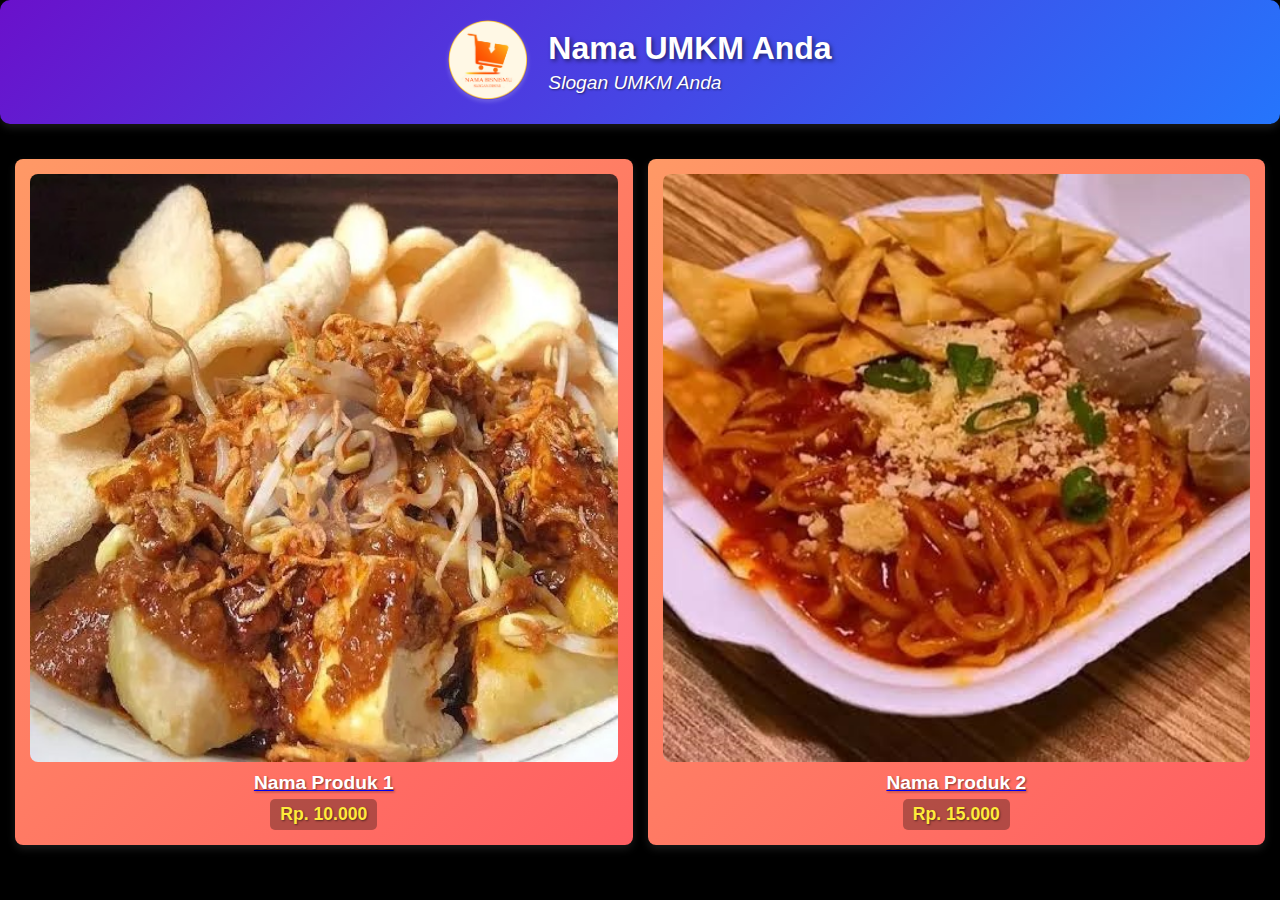
<file: index.html>
<!DOCTYPE html>
<html lang="id">
<head>
    <meta charset="UTF-8">
    <meta name="viewport" content="width=device-width, initial-scale=1.0">
    <title>Katalog Produk UMKM</title>
    <link rel="stylesheet" href="style.css">
</head>
<body>
    <header class="header-umkm">
        <div class="logo-umkm">
            <img src="images/logo-umkm.png" alt="Logo UMKM">
        </div>
        <div class="nama-umkm">
            <h1>Nama UMKM Anda</h1>
            <p>Slogan UMKM Anda</p>
        </div>
    </header>
    <div class="grid-container">
        <div class="grid-item">
            <a href="produk1.html">
                <div class="image-container">
                    <img src="images/produk1.jpg" alt="Produk 1">
                </div>
                <div class="product-info">
                    <h3>Nama Produk 1</h3>
                    <p class="price">Rp. 10.000</p>
                </div>
            </a>
        </div>
        <div class="grid-item">
            <a href="produk2.html">
                <div class="image-container">
                    <img src="images/produk2.jpg" alt="Produk 2">
                </div>
                <div class="product-info">
                    <h3>Nama Produk 2</h3>
                    <p class="price">Rp. 15.000</p>
                </div>
            </a>
        </div>
        <!-- Ulangi struktur yang sama untuk produk lainnya -->
    </div>
</body>
</html>
</file>
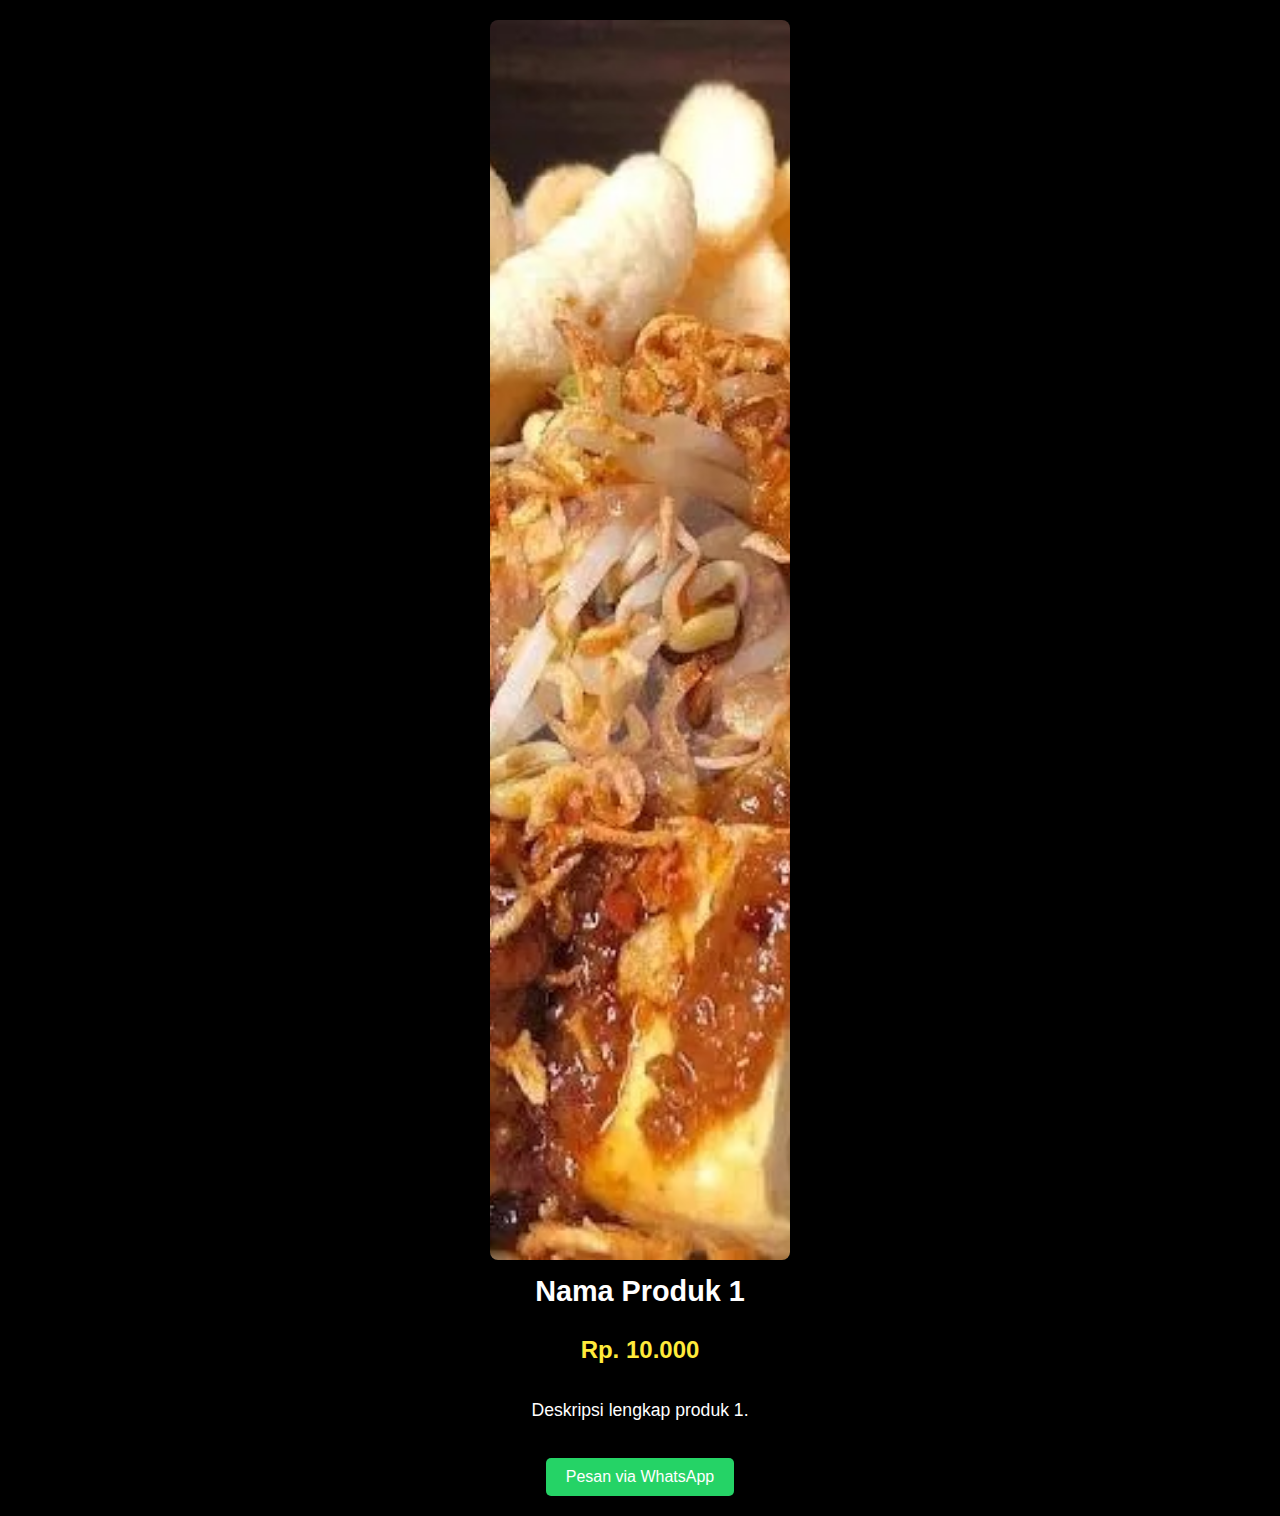
<file: produk1.html>
<!DOCTYPE html>
<html lang="id">
<head>
    <meta charset="UTF-8">
    <meta name="viewport" content="width=device-width, initial-scale=1.0">
    <title>Detail Produk 1</title>
    <link rel="stylesheet" href="style.css">
</head>
<body>
    <div class="detail-produk">
        <div class="image-container">
            <img src="images/produk1.jpg" alt="Produk 1">
        </div>
        <div class="product-info">
            <h2>Nama Produk 1</h2>
            <p class="price">Rp. 10.000</p>
            <p class="description">Deskripsi lengkap produk 1.</p>
        </div>
        <a href="https://wa.me/nomorwhatsapp?text=Saya%20ingin%20memesan%20Produk%201" target="_blank" class="btn-wa">Pesan via WhatsApp</a>
    </div>
</body>
</html>
</file>
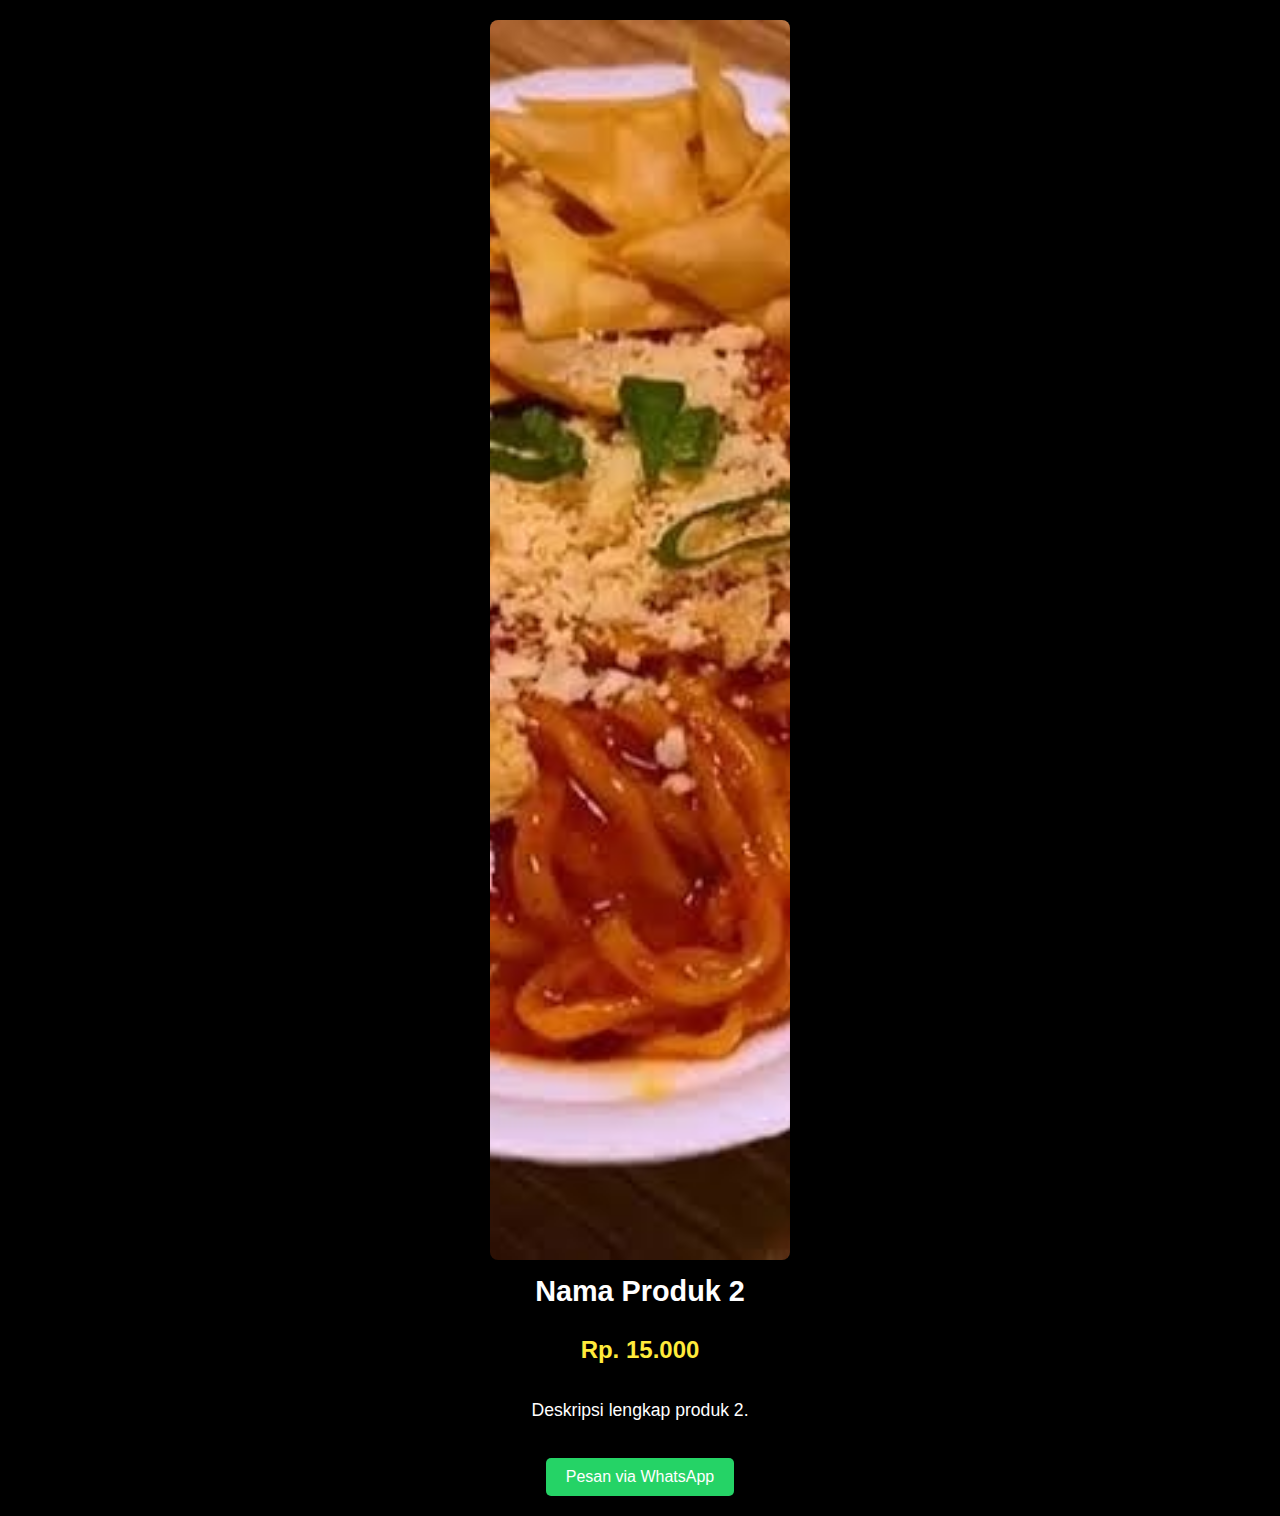
<file: produk2.html>
<!DOCTYPE html>
<html lang="id">
<head>
    <meta charset="UTF-8">
    <meta name="viewport" content="width=device-width, initial-scale=1.0">
    <title>Detail Produk 2</title>
    <link rel="stylesheet" href="style.css">
</head>
<body>
    <div class="detail-produk">
    <div class="image-container">
        <img src="images/produk2.jpg" alt="Produk 2">
    </div>
    <div class="product-info">
        <h2>Nama Produk 2</h2>
        <p class="price">Rp. 15.000</p>
        <p class="description">Deskripsi lengkap produk 2.</p>
    </div>
    <a href="https://wa.me/nomorwhatsapp?text=Saya%20ingin%20memesan%20Produk%201" target="_blank" class="btn-wa">Pesan via WhatsApp</a>
</div>
</body>
</html>
</file>
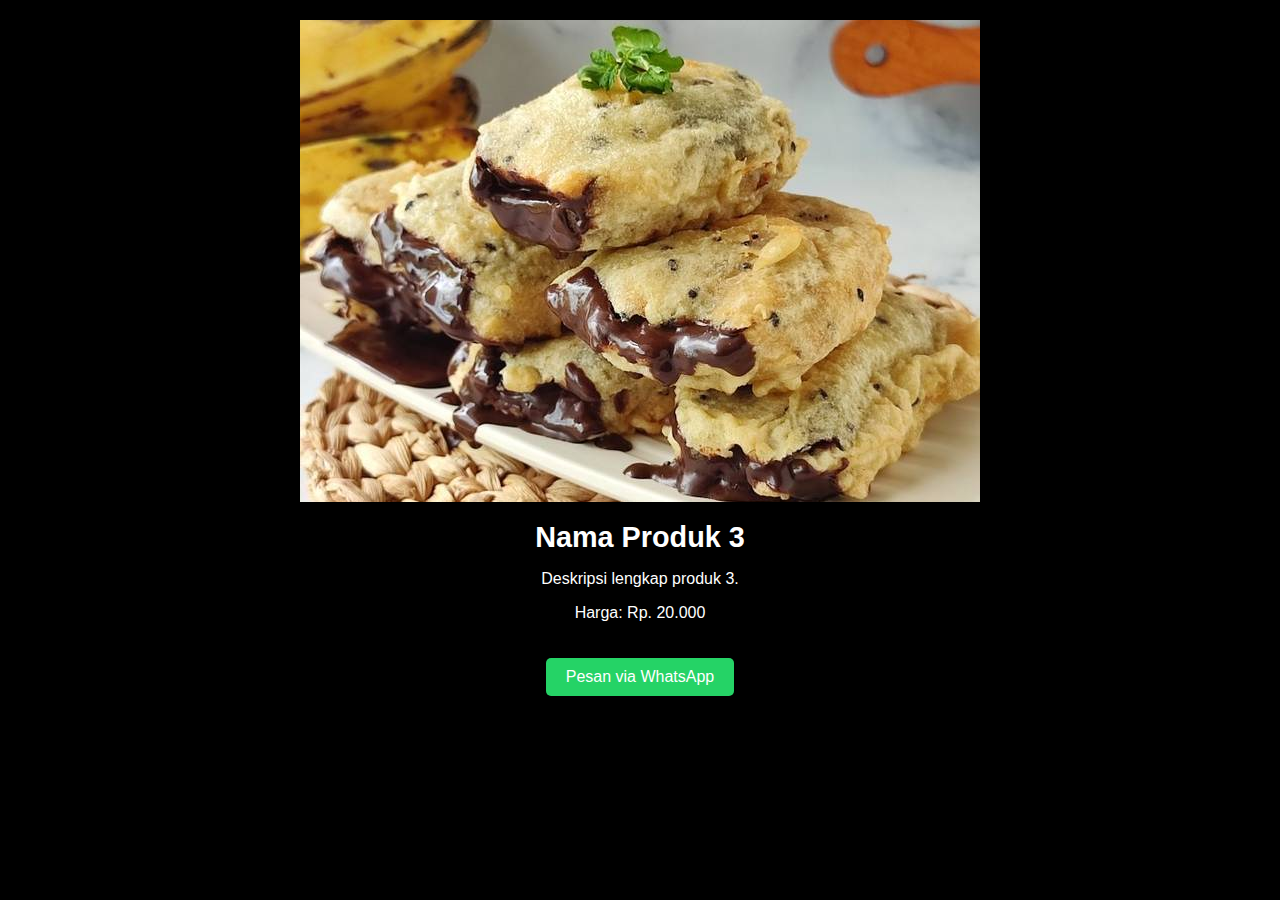
<file: produk3.html>
<!DOCTYPE html>
<html lang="id">
<head>
    <meta charset="UTF-8">
    <meta name="viewport" content="width=device-width, initial-scale=1.0">
    <title>Detail Produk 3</title>
    <link rel="stylesheet" href="style.css">
</head>
<body>
    <div class="detail-produk">
        <img src="images/produk3.jpg" alt="Produk 3">
        <h2>Nama Produk 3</h2>
        <p>Deskripsi lengkap produk 3.</p>
        <p>Harga: Rp. 20.000</p>
        <a href="https://wa.me/nomorwhatsapp?text=Saya%20ingin%20memesan%20Produk%202" target="_blank" class="btn-wa">Pesan via WhatsApp</a>
    </div>
</body>
</html>
</file>
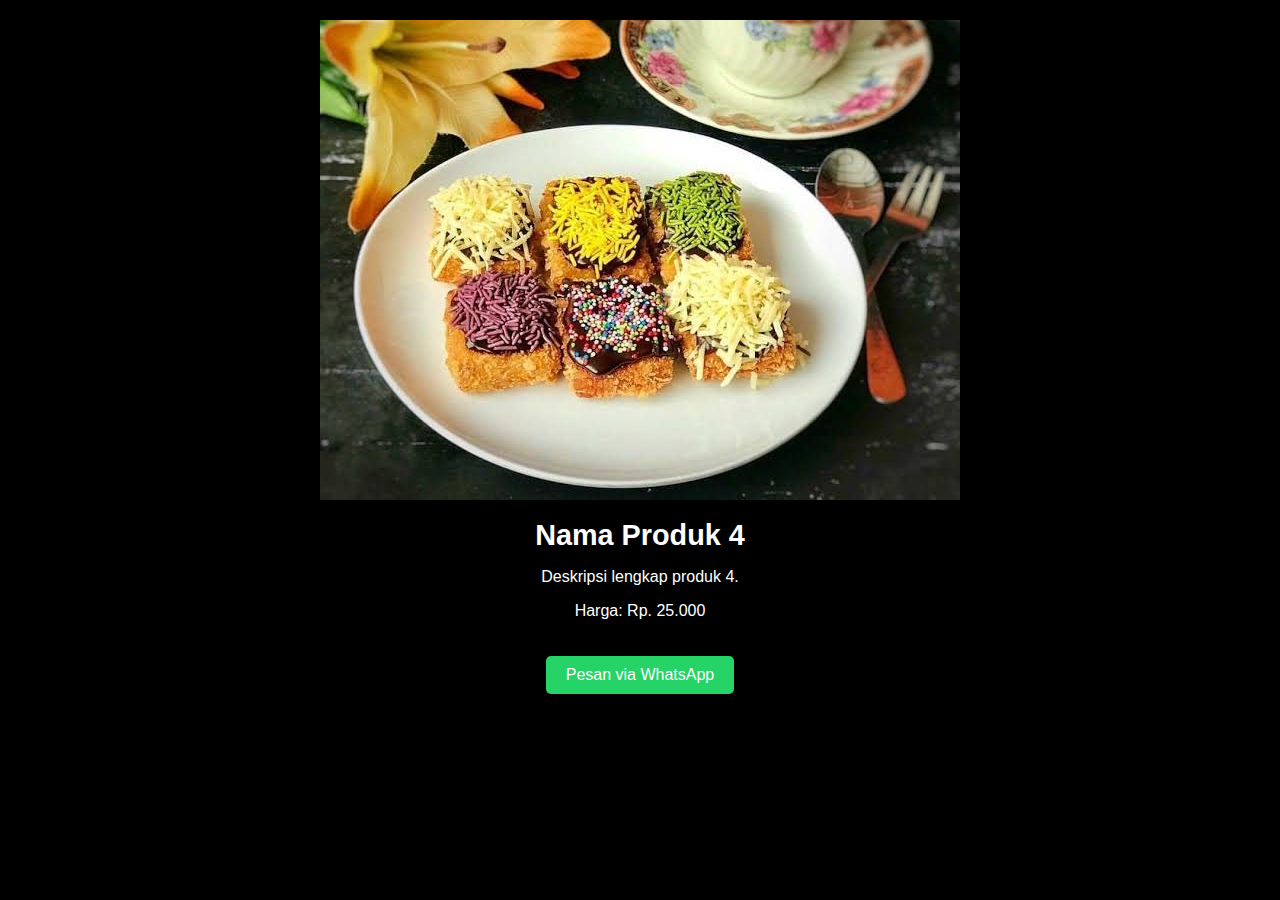
<file: produk4.html>
<!DOCTYPE html>
<html lang="id">
<head>
    <meta charset="UTF-8">
    <meta name="viewport" content="width=device-width, initial-scale=1.0">
    <title>Detail Produk 4</title>
    <link rel="stylesheet" href="style.css">
</head>
<body>
    <div class="detail-produk">
        <img src="images/produk4.jpg" alt="Produk 4">
        <h2>Nama Produk 4</h2>
        <p>Deskripsi lengkap produk 4.</p>
        <p>Harga: Rp. 25.000</p>
        <a href="https://wa.me/nomorwhatsapp?text=Saya%20ingin%20memesan%20Produk%202" target="_blank" class="btn-wa">Pesan via WhatsApp</a>
    </div>
</body>
</html>
</file>
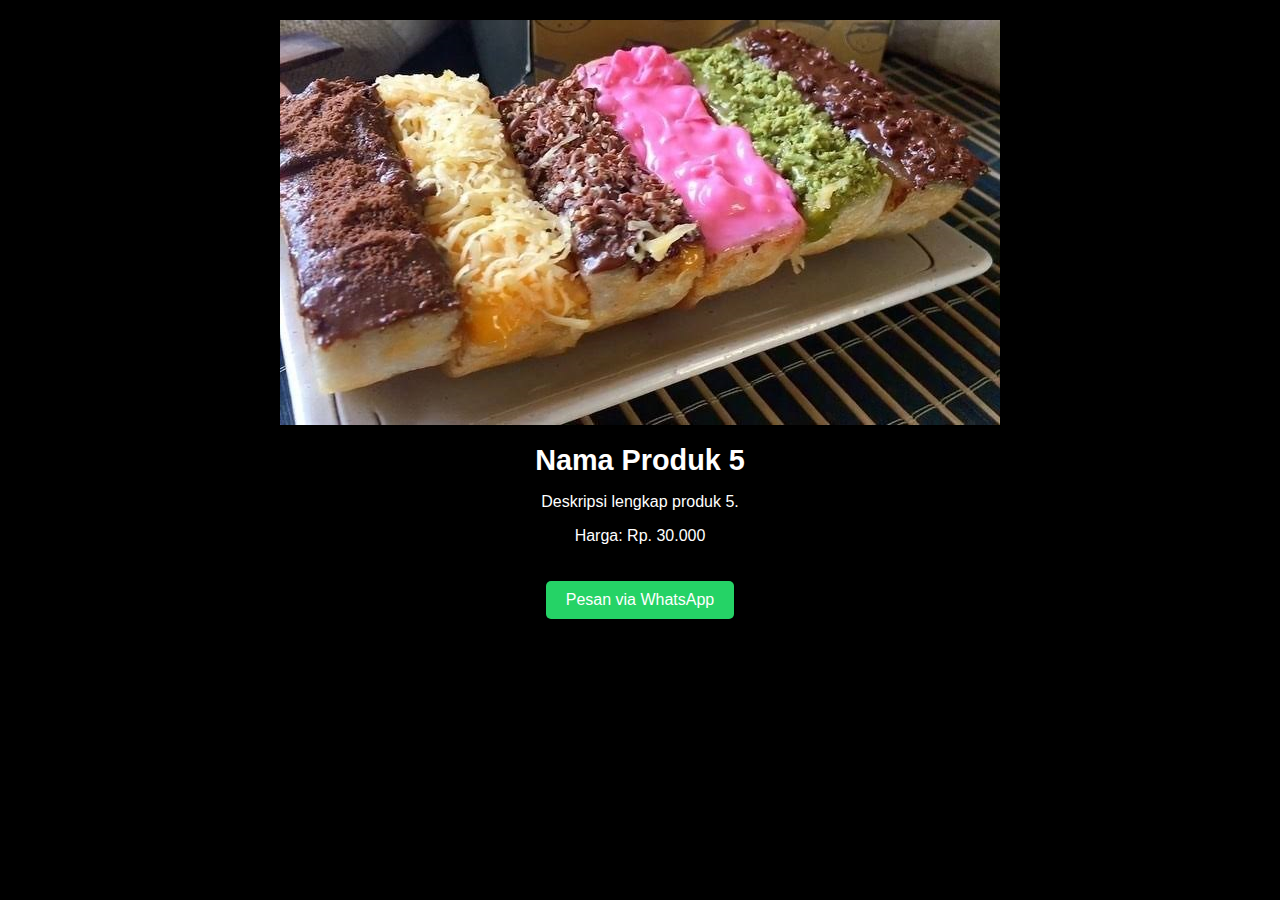
<file: produk5.html>
<!DOCTYPE html>
<html lang="id">
<head>
    <meta charset="UTF-8">
    <meta name="viewport" content="width=device-width, initial-scale=1.0">
    <title>Detail Produk 5</title>
    <link rel="stylesheet" href="style.css">
</head>
<body>
    <div class="detail-produk">
        <img src="images/produk5.jpg" alt="Produk 5">
        <h2>Nama Produk 5</h2>
        <p>Deskripsi lengkap produk 5.</p>
        <p>Harga: Rp. 30.000</p>
        <a href="https://wa.me/nomorwhatsapp?text=Saya%20ingin%20memesan%20Produk%202" target="_blank" class="btn-wa">Pesan via WhatsApp</a>
    </div>
</body>
</html>
</file>
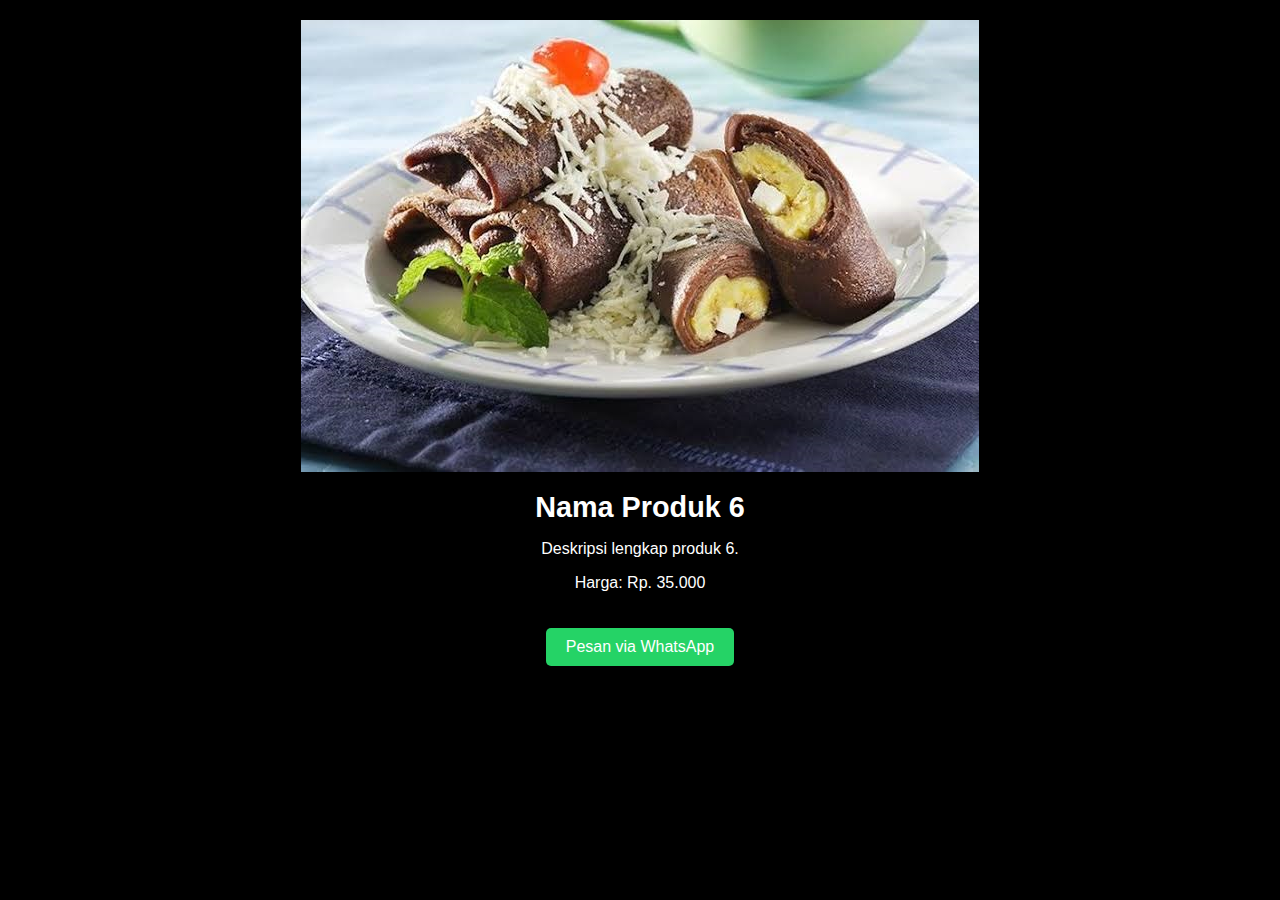
<file: produk6.html>
<!DOCTYPE html>
<html lang="id">
<head>
    <meta charset="UTF-8">
    <meta name="viewport" content="width=device-width, initial-scale=1.0">
    <title>Detail Produk 6</title>
    <link rel="stylesheet" href="style.css">
</head>
<body>
    <div class="detail-produk">
        <img src="images/produk6.jpg" alt="Produk 6">
        <h2>Nama Produk 6</h2>
        <p>Deskripsi lengkap produk 6.</p>
        <p>Harga: Rp. 35.000</p>
        <a href="https://wa.me/nomorwhatsapp?text=Saya%20ingin%20memesan%20Produk%202" target="_blank" class="btn-wa">Pesan via WhatsApp</a>
    </div>
</body>
</html>
</file>
<file: style.css>
body {
    font-family: sans-serif;
    margin: 0;
    padding: 0;
    background-color: #000;
    color: #fff;
}

.grid-container {
    display: grid;
    grid-template-columns: repeat(auto-fit, minmax(200px, 1fr));
    gap: 15px;
    padding: 15px;
}

.grid-item {
    background: linear-gradient(135deg, #ff9966, #ff5e62);
    border-radius: 8px;
    padding: 15px;
    text-align: center;
    box-shadow: 0 4px 8px rgba(255, 255, 255, 0.1);
    transition: transform 0.3s ease, box-shadow 0.3s ease;
    display: flex;
    flex-direction: column;
    justify-content: space-between;
}

.grid-item:hover {
    transform: translateY(-10px);
    box-shadow: 0 8px 16px rgba(255, 255, 255, 0.2);
}

.image-container {
    width: 100%;
    padding-top: 100%; /* Membuat container persegi */
    position: relative;
    overflow: hidden;
    border-radius: 8px;
}

.image-container img {
    position: absolute;
    top: 0;
    left: 0;
    width: 100%;
    height: 100%;
    object-fit: cover;
    transition: transform 0.3s ease;
}

.image-container img:hover {
    transform: scale(1.1);
}

.product-info {
    margin-top: 10px;
}

.product-info h3 {
    margin: 0;
    font-size: 1.2em;
    color: white;
    font-weight: bold;
    text-shadow: 1px 1px 2px rgba(0, 0, 0, 0.5);
}

.product-info .price {
    margin: 5px 0 0;
    font-size: 1.1em;
    color: #ffeb3b; /* Warna kuning untuk harga */
    font-weight: bold;
    text-shadow: 1px 1px 2px rgba(0, 0, 0, 0.5);
    background-color: rgba(0, 0, 0, 0.3); /* Latar belakang semi-transparan */
    padding: 5px 10px;
    border-radius: 5px;
    display: inline-block;
}

.header-umkm {
    display: flex;
    align-items: center;
    justify-content: center;
    padding: 20px;
    background: linear-gradient(135deg, #6a11cb, #2575fc);
    border-radius: 10px;
    margin-bottom: 20px;
    box-shadow: 0 4px 8px rgba(255, 255, 255, 0.1);
}

.logo-umkm img {
    max-height: 80px;
    margin-right: 20px;
    border-radius: 50%;
    box-shadow: 0 2px 4px rgba(255, 255, 255, 0.2);
    transition: transform 0.3s ease;
}

.logo-umkm img:hover {
    transform: scale(1.1);
}

.nama-umkm h1 {
    margin: 0;
    font-size: 2em;
    text-shadow: 2px 2px 4px rgba(0, 0, 0, 0.5);
}

.nama-umkm p {
    margin: 5px 0 0;
    font-size: 1.2em;
    font-style: italic;
    text-shadow: 1px 1px 2px rgba(0, 0, 0, 0.5);
}

@media (max-width: 600px) {
    .grid-container {
        grid-template-columns: repeat(2, 1fr); /* 2 grid di mobile */
        gap: 10px; /* Jarak antar grid diperkecil di mobile */
    }

    .grid-item {
        padding: 10px; /* Padding diperkecil di mobile */
    }

    .grid-item h3 {
        font-size: 1em; /* Ukuran font diperkecil di mobile */
    }

    .grid-item .price {
        font-size: 0.9em; /* Ukuran font harga diperkecil di mobile */
    }

    .header-umkm {
        flex-direction: column; /* Header diubah ke tata letak kolom di mobile */
        text-align: center;
        padding: 15px;
    }

    .logo-umkm img {
        margin-right: 0; /* Margin dihapus di mobile */
        margin-bottom: 10px; /* Jarak antara logo dan teks di mobile */
    }

    .nama-umkm h1 {
        font-size: 1.5em; /* Ukuran font judul diperkecil di mobile */
    }

    .nama-umkm p {
        font-size: 1em; /* Ukuran font slogan diperkecil di mobile */
    }
}

.detail-produk {
    text-align: center;
    padding: 20px;
}

.detail-produk .image-container {
    width: 100%;
    max-width: 300px;
    margin: 0 auto;
}

.detail-produk h2 {
    font-size: 1.8em;
    color: white;
    margin: 15px 0 10px;
    text-shadow: 2px 2px 4px rgba(0, 0, 0, 0.5);
}

.detail-produk .price {
    font-size: 1.5em;
    color: #ffeb3b; /* Warna kuning untuk harga */
    font-weight: bold;
    text-shadow: 1px 1px 2px rgba(0, 0, 0, 0.5);
    background-color: rgba(0, 0, 0, 0.3); /* Latar belakang semi-transparan */
    padding: 8px 15px;
    border-radius: 5px;
    display: inline-block;
    margin: 10px 0;
}

.detail-produk .description {
    font-size: 1.1em;
    color: white;
    margin: 15px 0;
    line-height: 1.5;
}

.btn-wa {
    display: inline-block;
    padding: 10px 20px;
    background-color: #25d366;
    color: white;
    text-decoration: none;
    border-radius: 5px;
    margin-top: 20px;
    transition: background-color 0.3s ease;
}

.btn-wa:hover {
    background-color: #128c7e;
}
</file>
